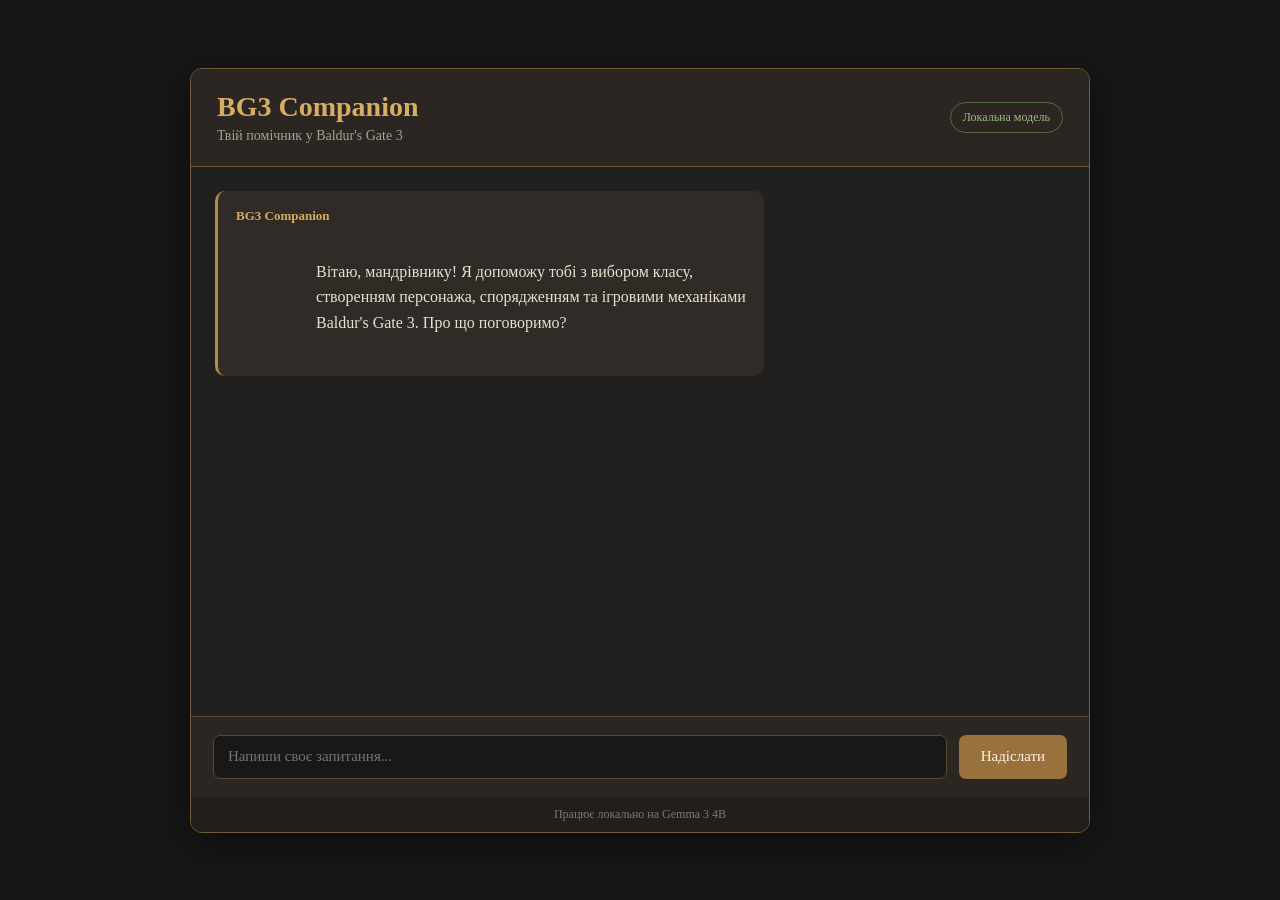
<file: lab4/app/index.html>
<!DOCTYPE html>
<html lang="uk">
<head>
    <meta charset="UTF-8">
    <meta name="viewport" content="width=device-width, initial-scale=1.0">
    <title>BG3 Companion</title>
    <link rel="stylesheet" href="style.css">
</head>
<body>
<!--
      python -m http.server 8000 --bind 127.0.0.1      (у цій теці)
      http://localhost:8000/index.html
-->
    <main class="app">
        <header class="header">
            <div>
                <h1>BG3 Companion</h1>
                <p>Твій помічник у Baldur's Gate 3</p>
            </div>
            <span class="status">Локальна модель</span>
        </header>

        <section id="chat" class="chat">
            <div class="message assistant">
                <div class="message-author">BG3 Companion</div>
                <div class="message-content">
                    Вітаю, мандрівнику! Я допоможу тобі з вибором класу,
                    створенням персонажа, спорядженням та ігровими механіками
                    Baldur's Gate 3. Про що поговоримо?
                </div>
            </div>
        </section>

        <form id="chat-form" class="input-area">
            <textarea
                id="user-input"
                placeholder="Напиши своє запитання..."
                rows="1"
                required
            ></textarea>

            <button id="send-button" type="submit">
                Надіслати
            </button>
        </form>

        <footer>
            Працює локально на Gemma 3 4B
        </footer>
    </main>

    <script type="module" src="script.js"></script>
    <script type="module" src="knowledge.js"></script>
</body>
</html>
</file>
<file: lab4/app/style.css>
* {
    margin: 0;
    padding: 0;
    box-sizing: border-box;
}

body {
    min-height: 100vh;
    background: #171717;
    color: #e8e0d0;
    font-family: Georgia, serif;
    display: flex;
    justify-content: center;
    align-items: center;
    padding: 20px;
}

.app {
    width: 100%;
    max-width: 900px;
    height: 85vh;
    min-height: 500px;
    background: #22201e;
    border: 1px solid #725b38;
    border-radius: 12px;
    display: flex;
    flex-direction: column;
    overflow: hidden;
    box-shadow: 0 10px 40px rgba(0, 0, 0, 0.5);
}

.header {
    padding: 22px 26px;
    background: #2b2621;
    border-bottom: 1px solid #725b38;
    display: flex;
    justify-content: space-between;
    align-items: center;
    gap: 12px;
}

.header h1 {
    color: #d6ad63;
    font-size: 28px;
    margin-bottom: 5px;
}

.header p {
    color: #aaa092;
    font-size: 14px;
}

.status {
    color: #9dbb83;
    border: 1px solid #526b43;
    border-radius: 20px;
    padding: 7px 12px;
    font-size: 12px;
    white-space: nowrap;
}

.chat {
    flex: 1;
    padding: 24px;
    overflow-y: auto;
    display: flex;
    flex-direction: column;
    gap: 18px;
}

.message {
    max-width: 85%;
    padding: 15px 18px;
    border-radius: 10px;
    line-height: 1.6;
    overflow-wrap: anywhere;
}

.message.assistant {
    align-self: flex-start;
    background: #302b27;
    border-left: 3px solid #b58b4b;
}

.message.user {
    align-self: flex-end;
    background: #3b352d;
    border-right: 3px solid #8c744e;
}

.message-author {
    color: #d6ad63;
    font-weight: bold;
    font-size: 13px;
    margin-bottom: 7px;
}

.message.user .message-author {
    color: #c3b18f;
}

.message-content {
    white-space: pre-wrap;
}

.input-area {
    display: flex;
    gap: 12px;
    padding: 18px 22px;
    background: #2b2621;
    border-top: 1px solid #594832;
}

textarea {
    flex: 1;
    resize: none;
    min-height: 44px;
    max-height: 130px;
    padding: 12px 14px;
    background: #191817;
    color: #eee5d6;
    border: 1px solid #594832;
    border-radius: 7px;
    font-family: inherit;
    font-size: 15px;
    outline: none;
}

textarea:focus {
    border-color: #b58b4b;
}

button {
    padding: 0 22px;
    background: #98713d;
    color: #fff4df;
    border: none;
    border-radius: 7px;
    font-family: inherit;
    font-size: 15px;
    cursor: pointer;
    transition: background 0.2s;
}

button:hover {
    background: #b58b4b;
}

button:disabled {
    opacity: 0.5;
    cursor: not-allowed;
}

footer {
    padding: 10px;
    text-align: center;
    color: #82796d;
    font-size: 12px;
    background: #211e1b;
}

@media (max-width: 600px) {
    body {
        padding: 0;
    }

    .app {
        height: 100vh;
        min-height: 0;
        border-radius: 0;
    }

    .header {
        padding: 16px;
    }

    .header h1 {
        font-size: 22px;
    }

    .chat {
        padding: 16px;
    }

    .message {
        max-width: 95%;
    }

    .input-area {
        padding: 12px;
    }

    button {
        padding: 0 14px;
    }
}
</file>
